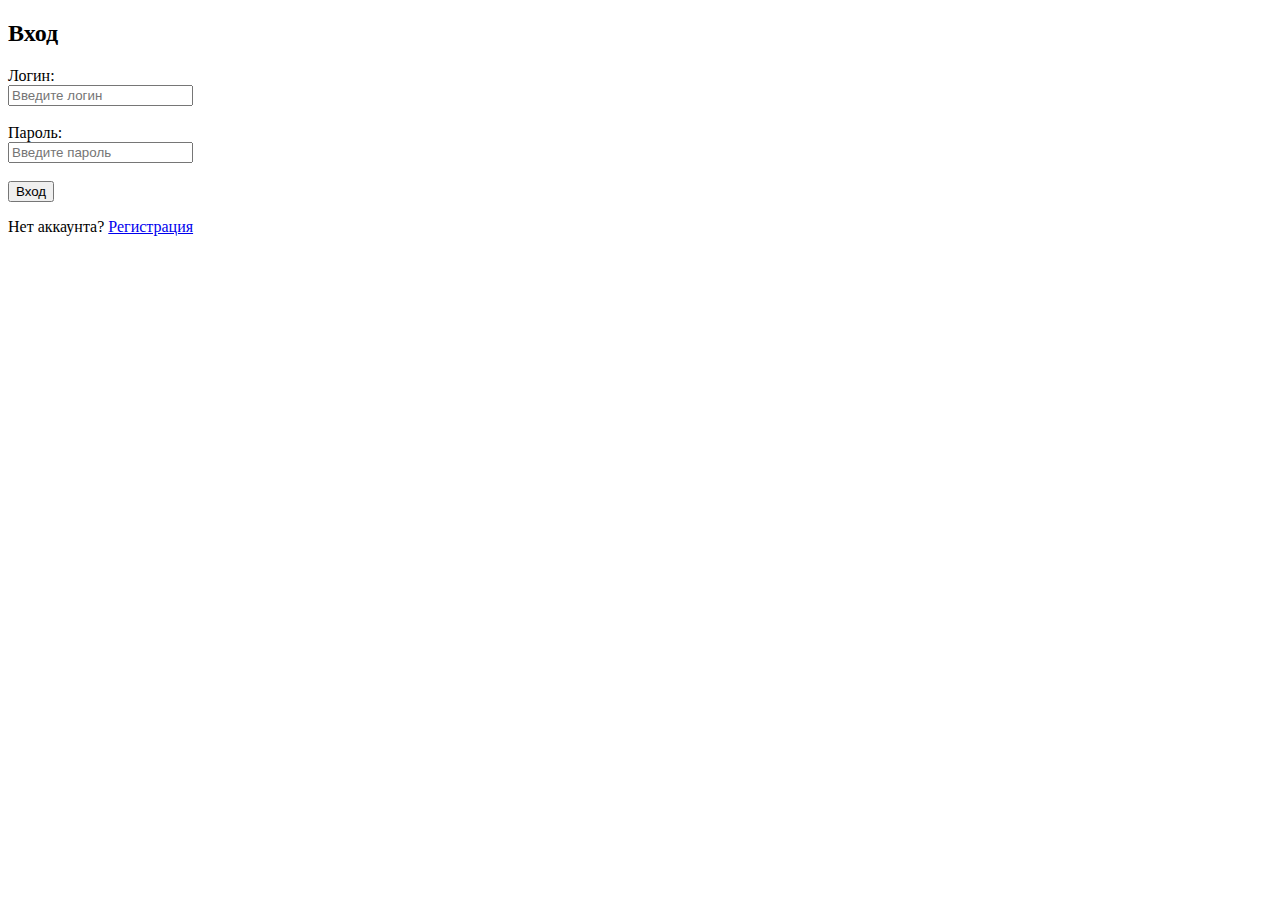
<file: frontend/index.html>
<!DOCTYPE html>
<html lang="ru">
<head>
    <meta charset="UTF-8">
    <meta name="viewport" content="width=device-width, initial-scale=1.0">
    <title>Бронирование отелей</title>
</head>
<body>
    <h2>Вход</h2>
    <form action="#" method="POST">
        <label for="username">Логин:</label><br>
        <input type="text" id="username" name="username" placeholder="Введите логин"><br><br>

        <label for="password">Пароль:</label><br>
        <input type="password" id="password" name="password" placeholder="Введите пароль"><br><br>

        <button type="submit">Вход</button>
    </form>
    <p>Нет аккаунта? <a href="#">Регистрация</a></p>
</body>
</html>
</file>
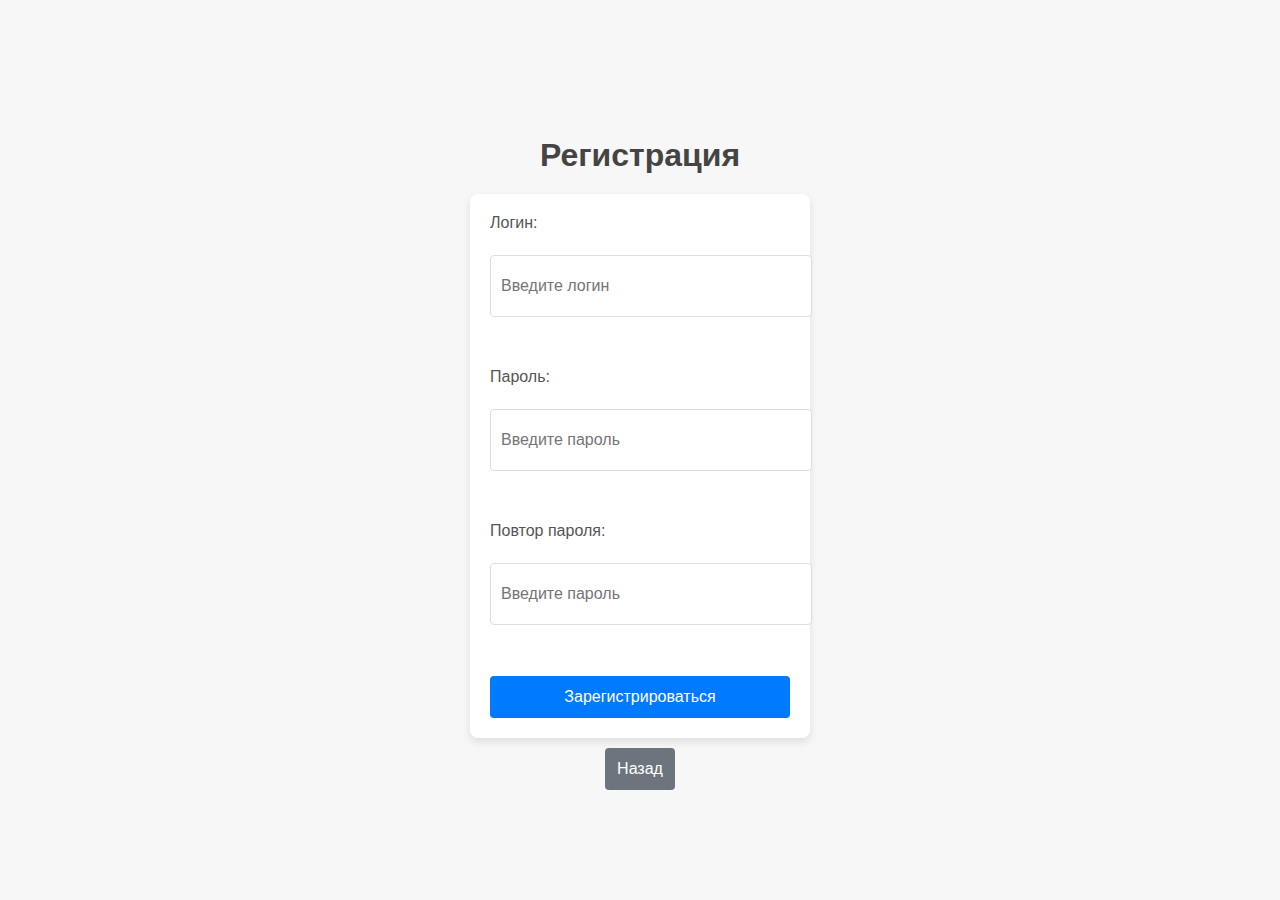
<file: frontend/register.html>
<!DOCTYPE html>
<html lang="ru">
<head>
    <meta charset="UTF-8">
    <meta name="viewport" content="width=device-width, initial-scale=1.0">
    <title>Бронирование отелей</title>
    <link rel="stylesheet" href="style.css">
</head>
<body>
    <h2>Регистрация</h2>
    <form action="#" method="POST">
        <label for="username">Логин:</label><br>
        <input type="text" id="username" name="username" placeholder="Введите логин"><br><br>

        <label for="password">Пароль:</label><br>
        <input type="password" id="password" name="password" placeholder="Введите пароль"><br><br>

        <label for="confirm-password">Повтор пароля:</label><br>
        <input type="password" id="confirm-password" name="confirm-password" placeholder="Введите пароль"><br><br>


        <button type="submit">Зарегистрироваться</button>
    </form>
    <button onclick="window.location.href='index.html';">Назад</button>
</body>
</html>
</file>
<file: frontend/style.css>
/* Общие стили для страницы */
body {
    font-family: 'Arial', sans-serif;
    background-color: #f7f7f7;
    color: #333;
    margin: 0;
    padding: 0;
    display: flex;
    justify-content: center;
    align-items: center;
    height: 100vh;
    flex-direction: column;
}

h2 {
    font-size: 2rem;
    color: #444;
    margin-bottom: 20px;
}

/* Стили для формы */
form {
    background-color: #fff;
    padding: 20px;
    border-radius: 8px;
    box-shadow: 0 4px 8px rgba(0, 0, 0, 0.1);
    width: 300px;
    display: flex;
    flex-direction: column;
}

label {
    font-size: 1rem;
    margin-bottom: 5px;
    color: #555;
}

input {
    padding: 10px;
    margin-bottom: 15px;
    border: 1px solid #ddd;
    border-radius: 4px;
    font-size: 1rem;
    width: 100%;
}

input[type="text"], input[type="password"] {
    height: 40px;
}

input:focus {
    border-color: #007bff;
    outline: none;
}

button {
    background-color: #007bff;
    color: white;
    padding: 12px;
    border: none;
    border-radius: 4px;
    font-size: 1rem;
    cursor: pointer;
    transition: background-color 0.3s ease;
}

button:hover {
    background-color: #0056b3;
}

/* Стили для ссылки регистрации */
p {
    font-size: 1rem;
    color: #555;
    margin-top: 10px;
    text-align: center;
}

a {
    color: #007bff;
    text-decoration: none;
    font-weight: bold;
}

a:hover {
    text-decoration: underline;
}

/* Стили для кнопки Назад */
button[onclick] {
    background-color: #6c757d;
    margin-top: 10px;
}

button[onclick]:hover {
    background-color: #5a6268;
}
</file>
